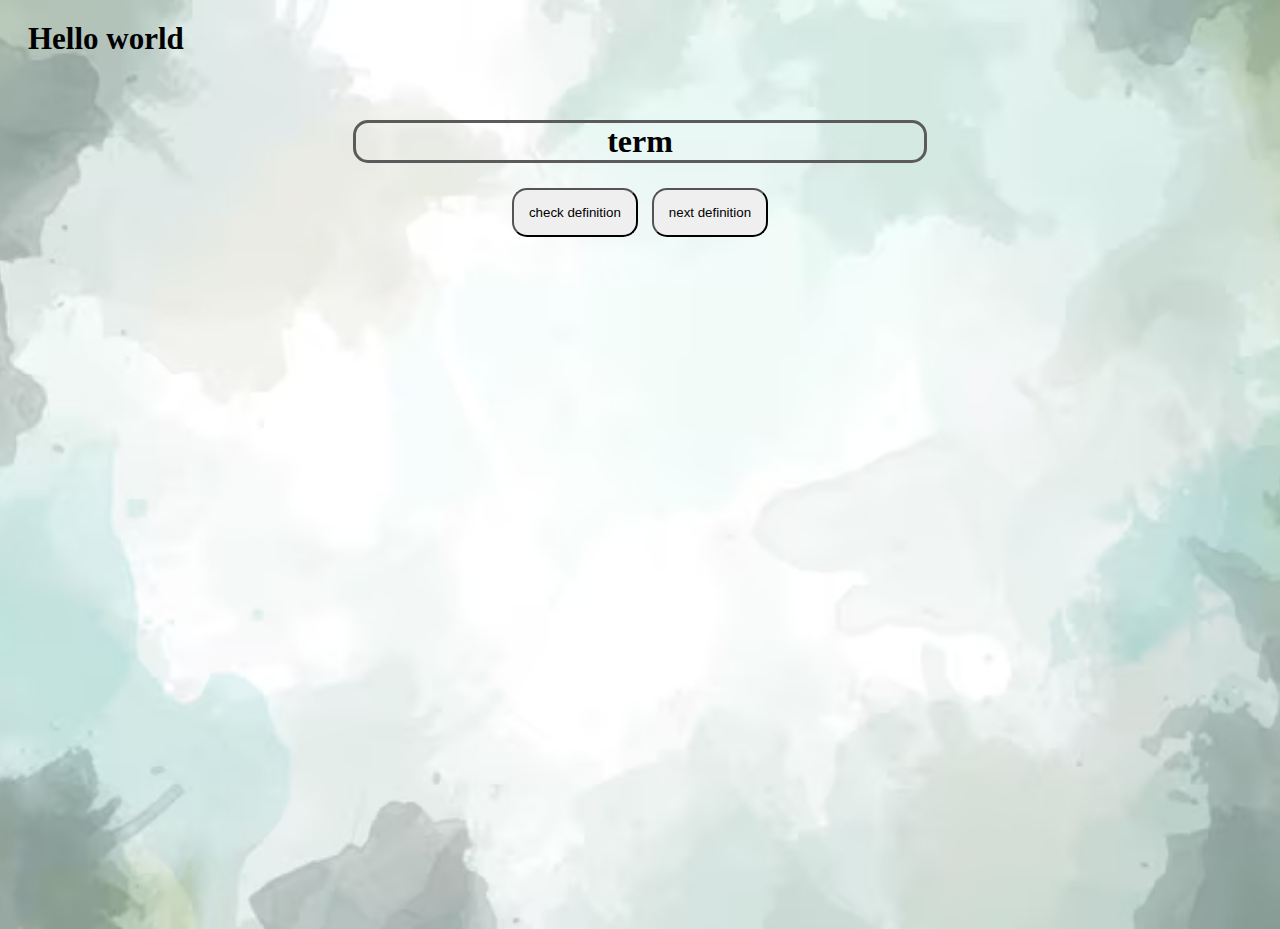
<file: index.html>
<!DOCTYPE html>
<html lang="en">
<head>
    <meta charset="UTF-8">
    <meta name="viewport" content="width=device-width, initial-scale=1.0">
    <title>Flash Card App</title>
    <link href="css/style.css" rel="stylesheet" type="text/css">
</head>
<body onload = "getRandomTerm()">
    <h1 class="title">Hello world</h1>

    <div>
        <h1 class="term">term</h1>
    </div>

    <div>
        <h1 class="definition">definition</h1>
    </div>

    <div class="button">
       <button class="check">check definition</button> 
       <button class="next">next definition</button> 
    </div>
    
    <script src="js/app.js"></script>
</body>
</html>
</file>
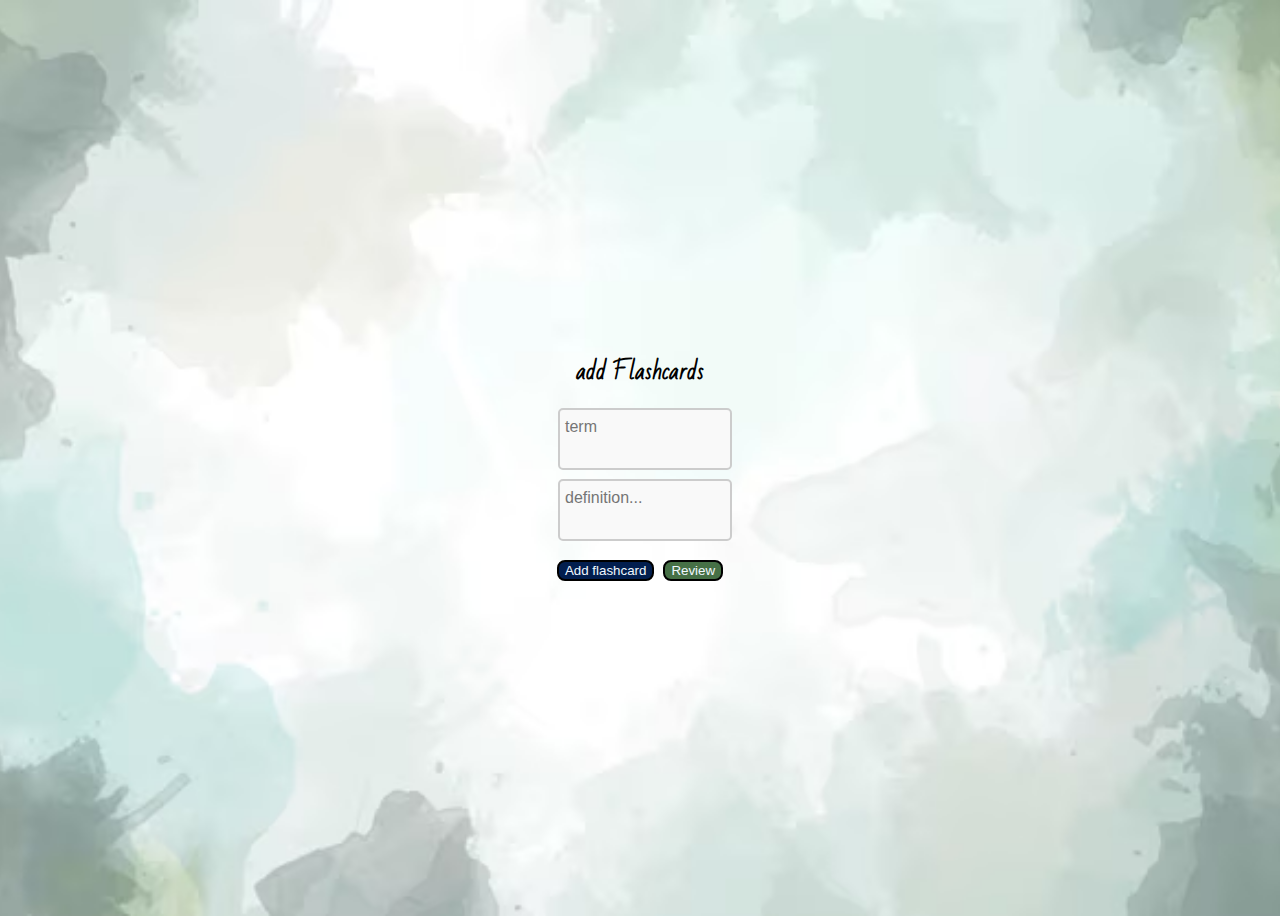
<file: add.html>
<!DOCTYPE html>
<html lang="en">
<head>
    <meta charset="UTF-8">
    <meta name="viewport" content="width=device-width, initial-scale=1.0">
    <link href="css/add.css" rel="stylesheet" type="text/css">
    <link href='https://fonts.googleapis.com/css?family=Bad Script' rel='stylesheet'>
    <title>add</title>
</head>
<body>
    <div>
        <h1 class="title">add Flashcards</h1>
    </div>
    <div>
        <textarea id="term" placeholder="term"></textarea>
    </div>
    <div>
        <textarea id="def" placeholder="definition..."></textarea>
    </div>
    <div class="button">
        <button class="addButton">Add flashcard</button>
        <button class="reviewButton" onclick="window.location.href='flashcards.html'">Review</button>
    </div>
    
    <script src="js/add.js"></script>
</body>
</html>
</file>
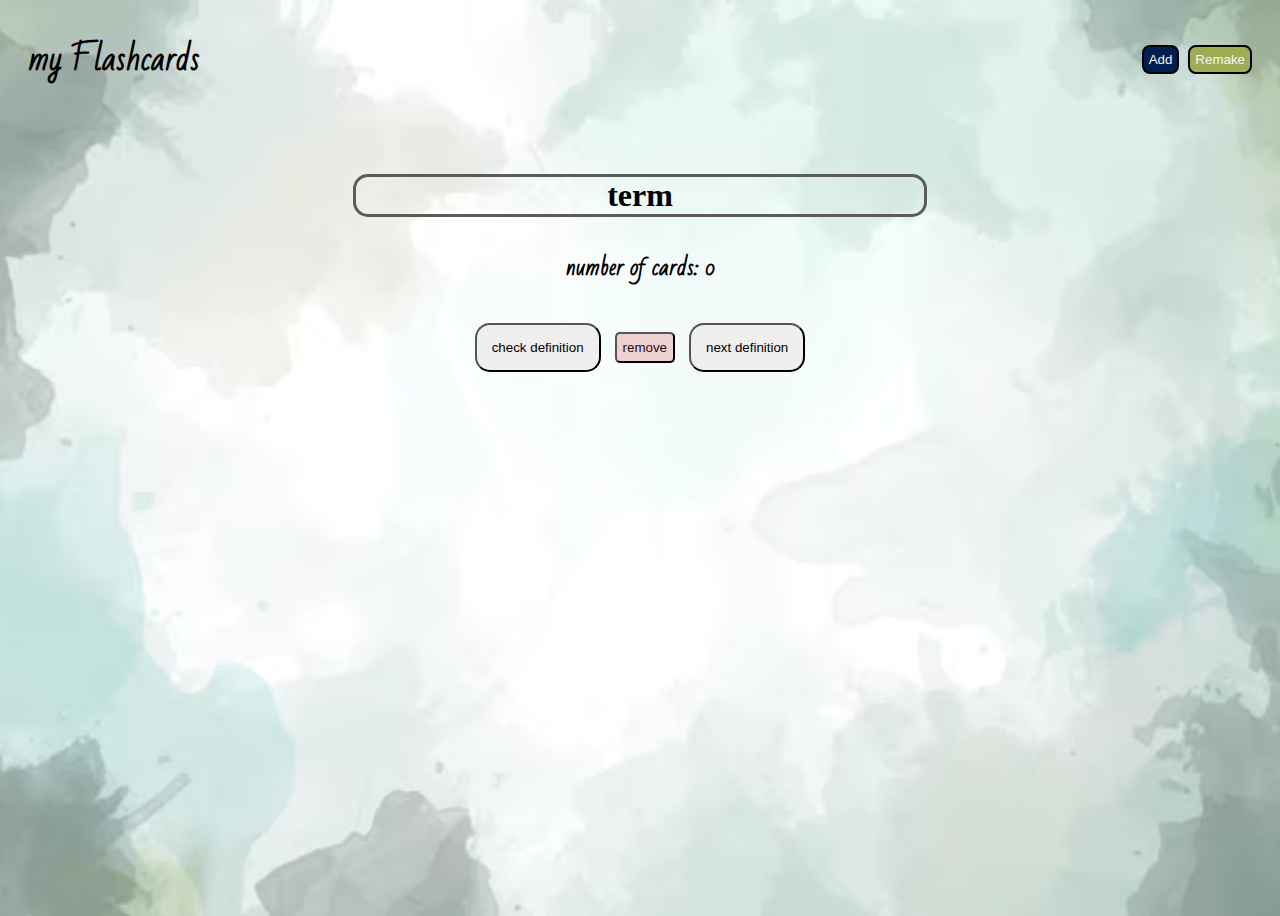
<file: flashcards.html>
<!DOCTYPE html>
<html lang="en">
<head>
    <meta charset="UTF-8">
    <meta name="viewport" content="width=device-width, initial-scale=1.0">
    <title>Flash Card App</title>
    <link href="css/style.css" rel="stylesheet" type="text/css">
    <link href='https://fonts.googleapis.com/css?family=Bad Script' rel='stylesheet'>
</head>
<body onload = "getRandomTerm()">
    <div class="top">
        <h1 class="title">my Flashcards</h1>
        <div class="add-remake">
        <button class="add" onclick="window.location.href='add.html'">Add</button>
        <button class="remakeButton">Remake</button>
        </div>
    </div>
    <div>
        <h1 class="term">term</h1>
    </div>

    <div>
        <h1 class="definition">definition</h1>
    </div>
    <div>
        <h1 class="counter"></h1>
    </div>
    <div class="button">
       <button class="check">check definition</button> 
       <button class="delete">remove</button>
       <button class="next">next definition</button> 
    </div>
    
    
    <script src="js/app.js"></script>
</body>
</html>
</file>
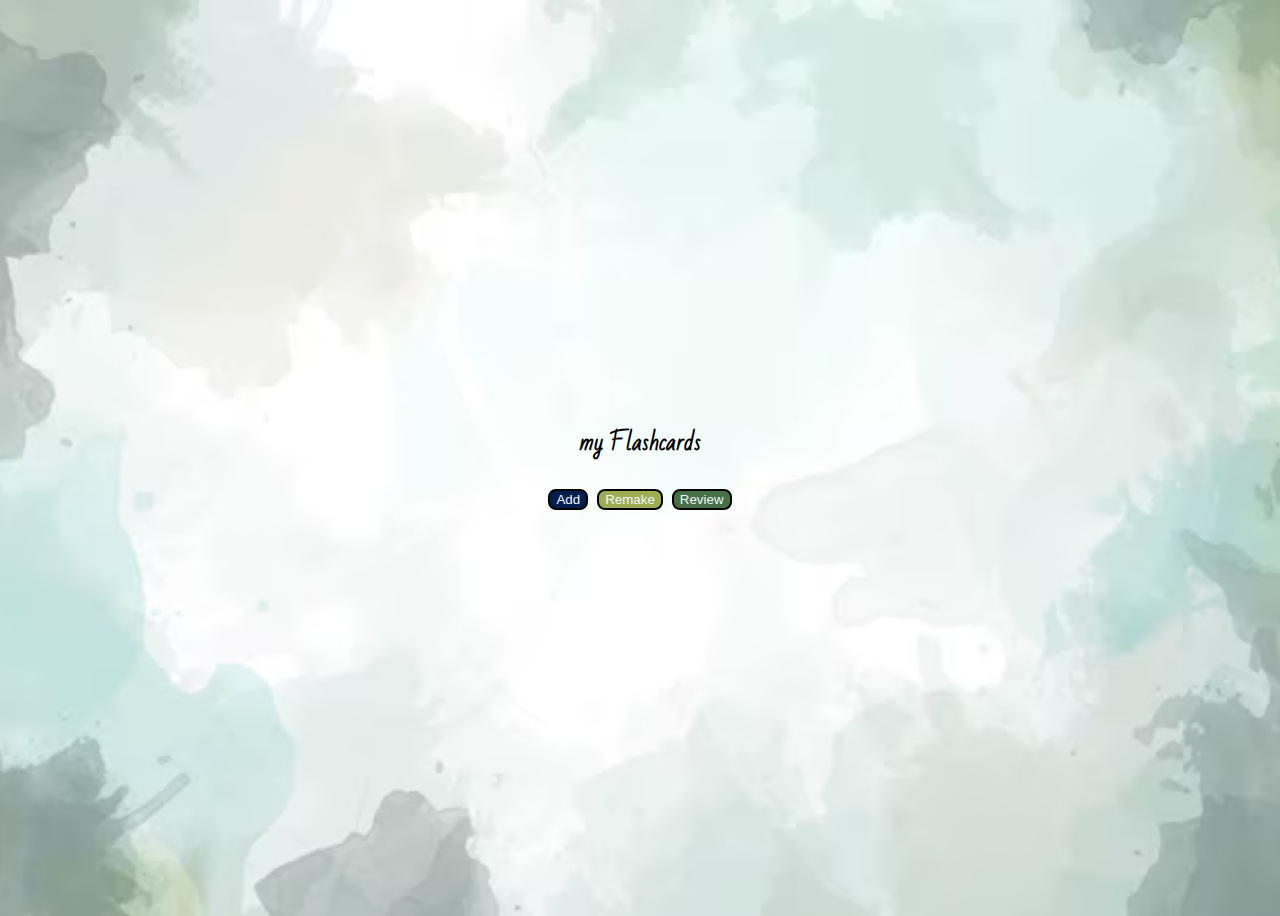
<file: initial.html>
<!DOCTYPE html>
<html lang="en">
<head>
    <meta charset="UTF-8">
    <meta name="viewport" content="width=device-width, initial-scale=1.0">
    <link href="css/styleInitial.css" rel="stylesheet" type="text/css">
    <title>Initial</title>
    <link href='https://fonts.googleapis.com/css?family=Bad Script' rel='stylesheet'>
    
</head>
<body>
    
    <div class="home">
        <h1 class="title">my Flashcards</h1>
        <div class="button">
            <button class="add" onclick="window.location.href='add.html'">Add</button>
            <button class="remakeButton">Remake</button>
            <button class="review" onclick="window.location.href='flashcards.html'">Review</button>
         </div>
    </div>
    
    <script src="js/initial.js"></script>
</body>
</html>
</file>
<file: css/style.css>
body {
    background-image: url('../bg.avif');
    background-size: cover; /* This ensures the image covers the entire background */
    background-repeat: no-repeat; /* This prevents the image from repeating */
    background-position: center; /* This centers the image on the page */
    height: 100vh; 
}

.top {
    display: flex;
    align-items: center;
}

.add-remake {
    justify-content: flex-end;
    padding-right: 20px;

}

.title {
    padding-left: 20px;
    text-align: left;
    font-family: 'Bad Script';font-size: 31px;
    flex-grow: 1;
    
}

.counter {
    text-align: center;
    font-family: 'Bad Script';font-size: 22px;
}

.term {
    border: solid 3px rgb(92, 91, 91);
    border-radius: 15px;
    text-align: center;
    width: 45%;
    margin: auto;
    margin-top: 45%;
}

.delete{
    color: rgb(40, 13, 13);
    background-color: rgb(237, 208, 208);
    padding:6px;
    border-radius: 5px;
}

.definition {
    border: solid 3px rgb(33, 33, 146);
    border-radius: 15px;
    text-align: center;
    width: 45%;
    margin: auto;
    margin-top: 50px;
    display: none;
}

.button{
    text-align: center;
    margin-top: 20px;
}

button {
    padding: 15px;
    border-radius: 15px;
    margin: 5px ;
}

button:hover {
    transform: scale(1.1);
}

.add {
    padding: 5px;
    border-radius: 15px;
    margin: 0;
    background-color: rgb(2, 30, 78);
    color: aliceblue;
    border-radius: 8px;
    border: solid 2px black;
    margin-right: 5px;
}

.remakeButton {
    padding: 5px;
    border-radius: 15px;
    margin: 0;
    background-color: rgb(158, 173, 83);
    color: aliceblue;
    border-radius: 8px;
    border: solid 2px black;
}

@media  screen and (max-width: 1500px) {
    .term {
        margin-top: 5%;
    }
    .definition {
       
        margin-top: 20px;
       
    }
}
</file>
<file: css/add.css>
body {
    display: flex;
    justify-content: center; /* Horizontal alignment */
    align-items: center;     /* Vertical alignment */
    height: 100vh; 
    flex-direction: column;
    background-image: url('../bg.avif');
    background-size: cover; /* This ensures the image covers the entire background */
    background-repeat: no-repeat; /* This prevents the image from repeating */
    background-position: center; /* This centers the image on the page */

}

.title{
    font-family: 'Bad Script';font-size: 22px;
}

textarea {
    margin-bottom: 5px;
    padding: 5px; /* space inside the textarea */
    border: 2px solid #ccc; /* border color and thickness */
    border-radius: 5px; /* rounded corners */
    font-family: Arial, sans-serif; /* font used in the textarea */
    font-size: 16px; /* font size */
    line-height: 1.5; /* line height */
    color: #333; /* text color */
    background-color: #f9f9f9; /* background color */
    resize:none;
    overflow: hidden;
    width: 80%;
    margin-left: 9%;
    
}

.addButton {
    background-color: rgb(2, 30, 78);
    color: aliceblue;
    border-radius: 8px;
    border: solid 2px black;
    margin-right: 5px;
    margin-top: 10px;
}

.reviewButton {
    background-color: rgb(70, 112, 70);
    color: aliceblue;
    border-radius: 8px;
    border: solid 2px black;
    
}

button:hover {
    transform: scale(1.1);
}
</file>
<file: css/styleInitial.css>
body {
    background-image: url('../bg.avif');
    background-size: cover; /* This ensures the image covers the entire background */
    background-repeat: no-repeat; /* This prevents the image from repeating */
    background-position: center; /* This centers the image on the page */
}

.home {
    display: flex;
    justify-content: center; /* Horizontal alignment */
    align-items: center;     /* Vertical alignment */
    height: 100vh; 
    flex-direction: column;
    
}

.title{
    font-family: 'Bad Script';font-size: 22px;

}

.add {
    background-color: rgb(2, 30, 78);
    color: aliceblue;
    border-radius: 8px;
    border: solid 2px black;
    margin-right: 5px;
}

.remakeButton {
    background-color: rgb(158, 173, 83);
    color: aliceblue;
    border-radius: 8px;
    border: solid 2px black;
    margin-right: 5px;
    margin-top: 10px;
}

.review {
    background-color: rgb(70, 112, 70);
    color: aliceblue;
    border-radius: 8px;
    border: solid 2px black;
    
}

button:hover {
    transform: scale(1.1);
}
</file>
